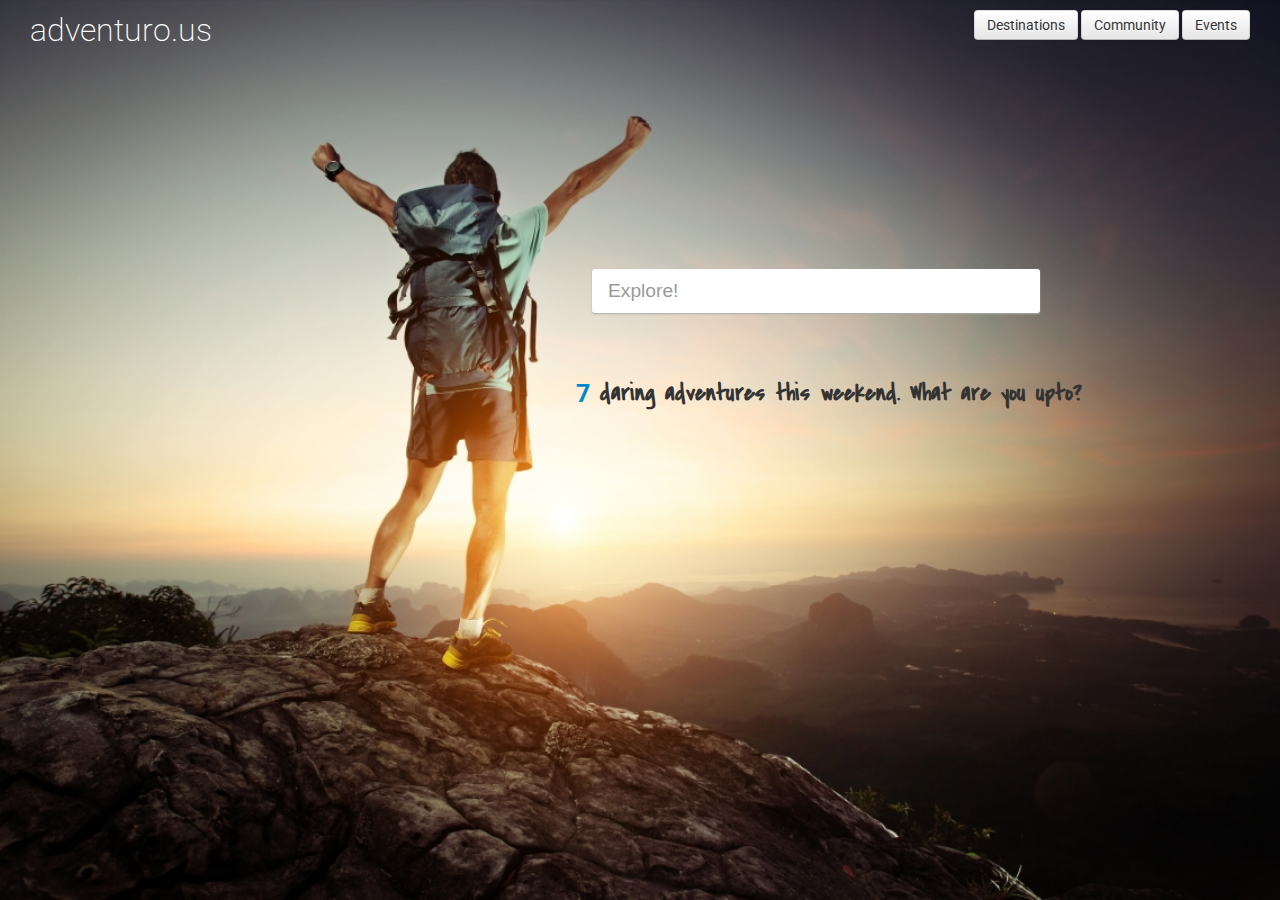
<file: index.html>
<!doctype html>
<html lang="en">
<head>
	<meta charset="UTF-8">
	<title>adventuro.us</title>
	<script type="text/javascript" src="js/main.js"></script>
	<link rel="stylesheet" href="css/bootstrap-responsive.min.css">
	<link rel="stylesheet" href="css/bootstrap.min.css">
	<link rel="stylesheet" href="css/style.css">
	<link href='http://fonts.googleapis.com/css?family=Lusitana' rel='stylesheet' type='text/css'>
	<link href='http://fonts.googleapis.com/css?family=Covered+By+Your+Grace' rel='stylesheet' type='text/css'>
</head>
<body style="zoom: 1; background: url(img/back.jpg) no-repeat center center fixed; 
  -webkit-background-size: cover;
  -moz-background-size: cover;
  -o-background-size: cover;
  background-size: cover;">
	<div id="home">
		<div class="row">
				<div class="col-md-6 col-lg-6 logo">
					<a href="index.html"><h1 style="color:white">adventuro.us</h1>	</a>
				</div>
				<div style="margin-right:30px ;margin-top: -50px" class="col-md-6 col-lg-6 right">
					<a class="btn btn-default" href="dashboard.html" role="button">Destinations</a>
					<a class="btn btn-default" href="community.html" role="button">Community</a>
					<a class="btn btn-default" href="event.html" role="button">Events</a>
				</div>
		</div>
		</br>
		<div class="col-md-8 col-lg-8 search" id="search_widget">
			<input placeholder="Explore!" x-webkit-speech autocomplete="on" />
		</div>

		<div class="footer">
			<h3><a href="events.html">7</a> daring adventures this weekend. What are you upto?</h3>
		</div>
	</div>
</body>
</html>
</file>
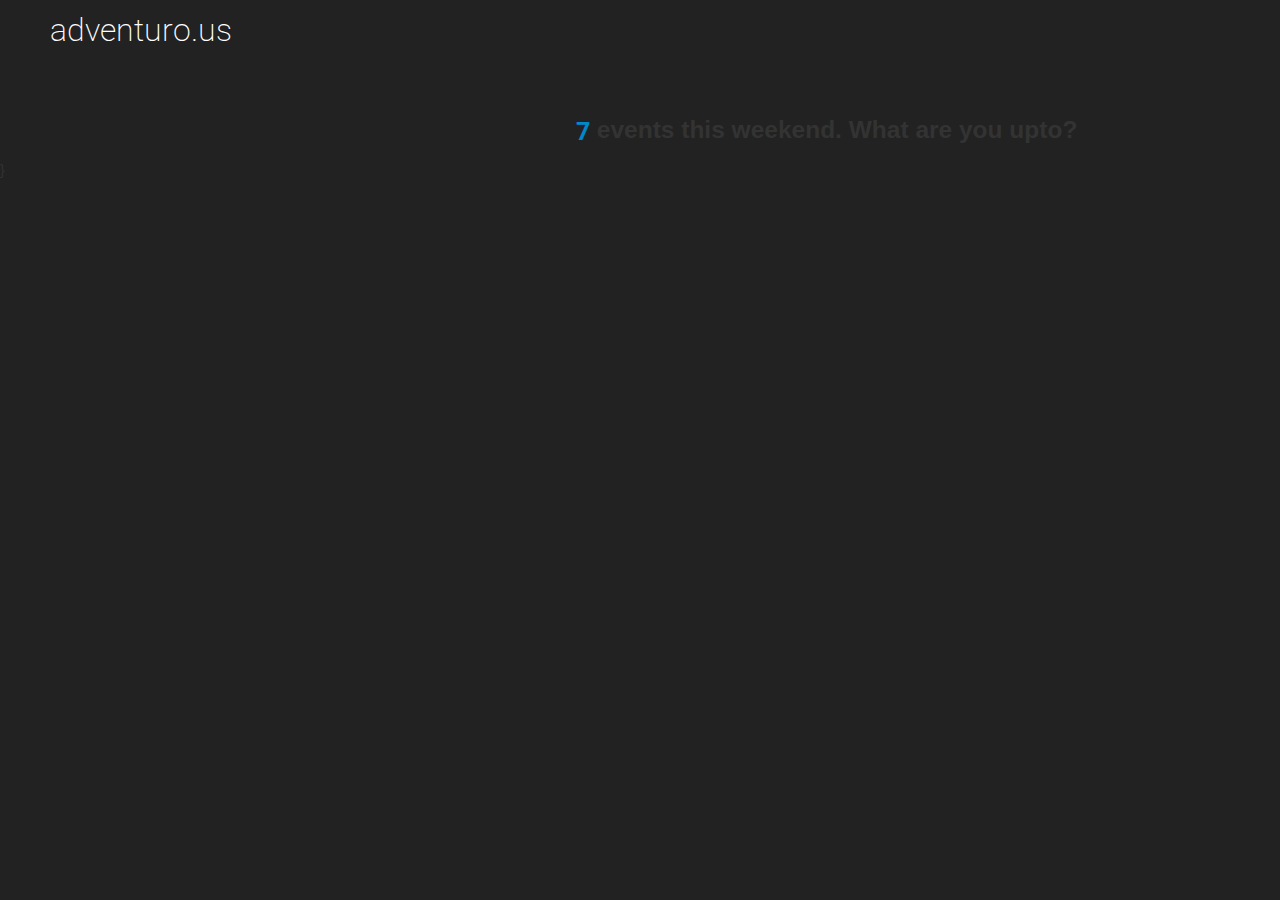
<file: add.html>
<!doctype html>
<html lang="en">
<head>
	<meta charset="UTF-8">
	<title class="logo">adventuro.us</title>
	<link rel="stylesheet" href="css/bootstrap-responsive.min.css">
	<link rel="stylesheet" href="css/bootstrap.min.css">
	<link rel="stylesheet" href="css/style.css">
</head>
<body>
	<div class="col-md-12 col-lg-12 logo">
		<h1 style="color:white">adventuro.us</h1>	
	</div>
	<div class="footer">
		<h3><a href="events.html">7</a> events this weekend. What are you upto?</h3>
	</div>
}
</body>
</html>
</file>
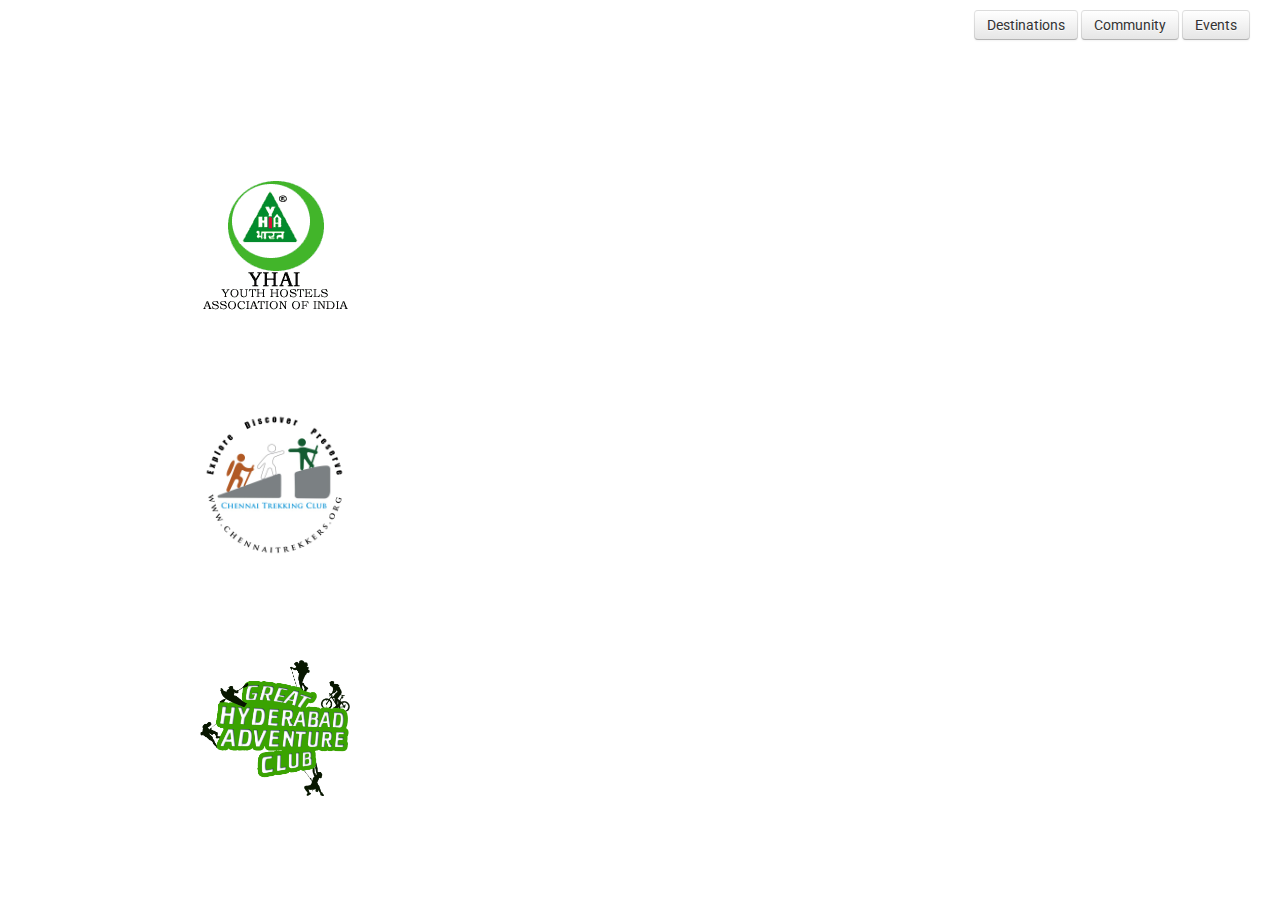
<file: community.html>
<!doctype html>
<html lang="en">
<head>
	<meta charset="UTF-8">
	<title>adventuro.us</title>
	<link rel="stylesheet" href="css/bootstrap-responsive.min.css">
	<link rel="stylesheet" href="css/bootstrap.min.css">
	<link rel="stylesheet" href="css/style.css">
</head>
<body style="zoom: 1; background: url(http://www.rifugioscoiattolo.com/_files/2013/10/183.jpg) no-repeat center center fixed; 
  -webkit-background-size: cover;
  -moz-background-size: cover;
  -o-background-size: cover;
  background-size: cover;">
	<div class="row">
				<div class="col-md-6 col-lg-6 logo">
					<a href="index.html"><h1 style="color:white">adventuro.us</h1></a>	
				</div>
					<div style="margin-right:30px ;margin-top: -50px" class="col-md-6 col-lg-6 right">
					<a class="btn btn-default" href="dashboard.html" role="button">Destinations</a>
					<a class="btn btn-default" href="communtiy.html" role="button">Community</a>
					<a class="btn btn-default" href="event.html" role="button">Events</a>
					</div>
					</div>
				</br>
	<div class="col-md-8 col-lg-8 cm">
		<img style="margin-bottom:100px" src="img/yh.gif">
		<img style="margin-bottom:100px" src="img/ctc.jpg">
		<img style="margin-bottom:100px" src="img/gd.jpg">
	 </div>
</body>
</html>
</file>
<file: css/style.css>
@import url(http://fonts.googleapis.com/css?family=Roboto:400,100,100italic,300,300italic,400italic,500,700,500italic,900,700italic,900italic);


* { font-family: 'Roboto', sans-serif; line-height:1.2; vertical-align:middle; }



body { background:#222;width: 100%;
  height: 100%;  }


main {
  display:block;
  position:relative;
  width:30rem;
  margin:3vh auto;
  padding:1.5rem 0 0;
  background:#d5d5d5;
  outline
  border-radius:.25rem;
  overflow:hidden;
  transform:scale(.75);
  transform-origin:center 3rem;
  transition:transform .3s;
}
body:hover main {
  transform:scale(1);
}

header {
  position:absolute;
  z-index:0;
  top:0; left:0; right:0;
  height:10rem;
  transition:transform .5s, opacity .3s;
  background:url(http://www.droid-life.com/wp-content/uploads/2013/01/googlenownewyork.png)  center center;
  background-size:cover;
}

input, .card {
  position:relative;
  z-index:2;
}
input {
  display:block;
  width:26rem;
  margin:4.5rem 1rem 2rem;
  border:0;
  font-size:1.2rem;
  padding:.75rem 1rem;
  border-radius:3px;
  box-shadow:0 1px 2px #aaa;
  transition:.5s, margin-bottom .15s;
}

input:focus {
  margin:0 1rem 1rem;
  outline:0;
}

input:focus + header {
  transform:translate3d(0,-10rem,0);
  opacity:0;
}

.card {
  padding:1.5rem;
  box-shadow:0 1px 2px #aaa;
  background:white;
  margin:0 1rem 1rem;
  border-radius:3px;
  user-select:none;
  animation:fly-in-from-left .5s 1s ease both;
  transform-origin:top left;
}
.card:nth-child(even){
  animation-name:fly-in-from-right;
  animation-delay:1.1s;
 transform-origin:top right;
}

@keyframes fly-in-from-left {
  from {
    transform:translateY(15rem) rotate(15deg);
    opacity:0;
  }
}

@keyframes fly-in-from-right {
  from {
    transform:translateY(15rem) rotate(-15deg);
    opacity:0;
  }
}
.cm{
  width: 150px;
  height: 130px;
  margin-left: 200px;
  margin-top: 100px;

}
.card:after {
  position:absolute;
  font-size:.9rem;
  top:1.5rem;
  right:1rem;
  content:"i";
  border:thin solid gray;
  color:gray;
  width:1rem;
  line-height:1rem;
  text-align:center;
  border-radius:50%;
  pointer-events:none;
}

h1 {
  font-size:2rem;
  font-weight:200;
}
  strong {
    font-weight:300;
    color:#539D00;
  }

h2 {
  font-size:.9rem;
  line-height:2.5;
  color:gray;
  font-weight:400;
}

.picture {
  background:#66666;
  width:200px;
  height: 133px;

}

.search{
  margin-top: 15%;
  margin-left: 45%;
}

.logo {
    margin-left: 50px;
}

.right{
  float: right;
}

.left{
  float: left;
}

.container{
  width: 800px;
}

.container2{
  width: 100%;
}

.container3{
  float: right;
}

.type{
  width: 50px;
  height: 50px;
}

.card1{
  width:50%;
  float: left;
}

.card2{
  width:50%;
  float: right;
}
.pos{
  margin-left: 140px;
}



#images {
  width: 400px;
  height: 250px;
  overflow: hidden;
  position: relative;
  
  margin: 20px auto;
}
#images img {
  width: 400px;
  height: 250px;
  
  position: absolute;
  top: 0;
  left: -400px;
  z-index: 1;
  opacity: 0;
  
  transition: all linear 500ms;
  -o-transition: all linear 500ms;
  -moz-transition: all linear 500ms;
  -webkit-transition: all linear 500ms;
}
#images img:target {
  left: 0;
  z-index: 9;
  opacity: 1;
}
#images img:first-child {
  left: 0;
  opacity: 1;
}
#slider a {
  text-decoration: none;
  background: #E3F1FA;
  border: 1px solid #C6E4F2;
  padding: 4px 6px;
  color: #222;
}
#slider a:hover {
  background: #C6E4F2;
}

#image {
  width: 600px;
  height: 250px;
}

.footer{
  //margin-bottom: 20px;
  margin-top: 60px;
  margin-left: 45%;
  font-family: 'Covered By Your Grace', cursive, sans-serif;
}
</file>
